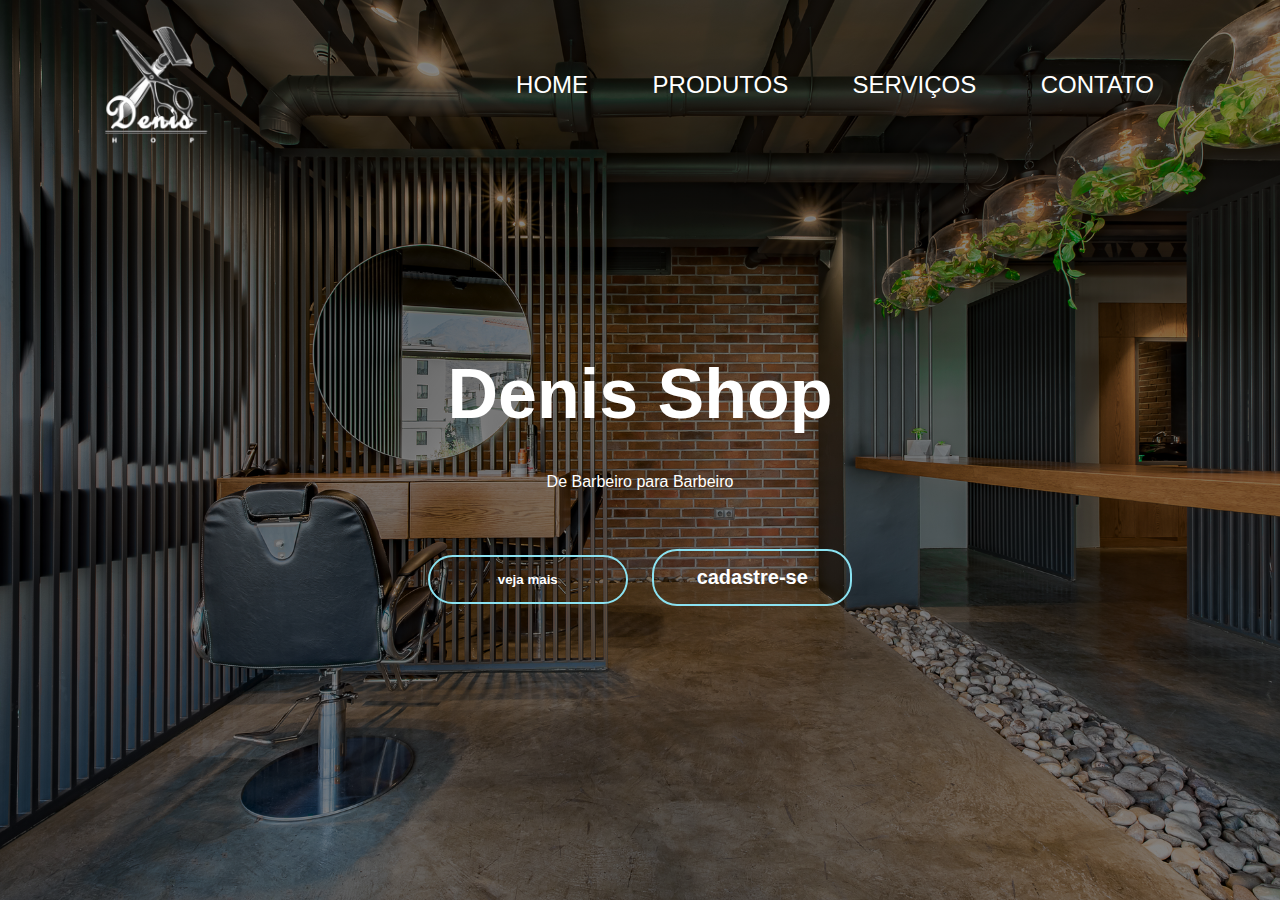
<file: projeto_barbearia/index.html>
<!DOCTYPE html>
<html lang="pt-br">

<head>
    <meta charset="UTF-8">
    <meta http-equiv="X-UA-Compatible" content="IE=edge">
    <meta name="viewport" content="width=device-width, initial-scale=1.0">
    <title>barbearia</title>

    <link rel="stylesheet" href="style.css">


</head>

<body>
    <div class="banner">
        <div>
            <div class="navbar">
                <img src="img/logotipo.png" class="logo">
                <ul>
                    <li><a href="index.html">HOME</a></li>
                    <li><a href="produtos.html">Produtos</a></li>
                    <li><a href="">Serviços</a></li>
                    <li><a href="contato.html">Contato</a></li>
                </ul>

            </div>
        </div>
        <div class="content">
            <h1>Denis Shop</h1>

            <p>De Barbeiro para Barbeiro</p>

            <div>
                <button type="button"> <span></span> veja mais</button>
                <button type="button"><span></span><a href="contato.html">cadastre-se </a></button>
            </div>
        </div>
    </div>

    


</body>

</html>
</file>
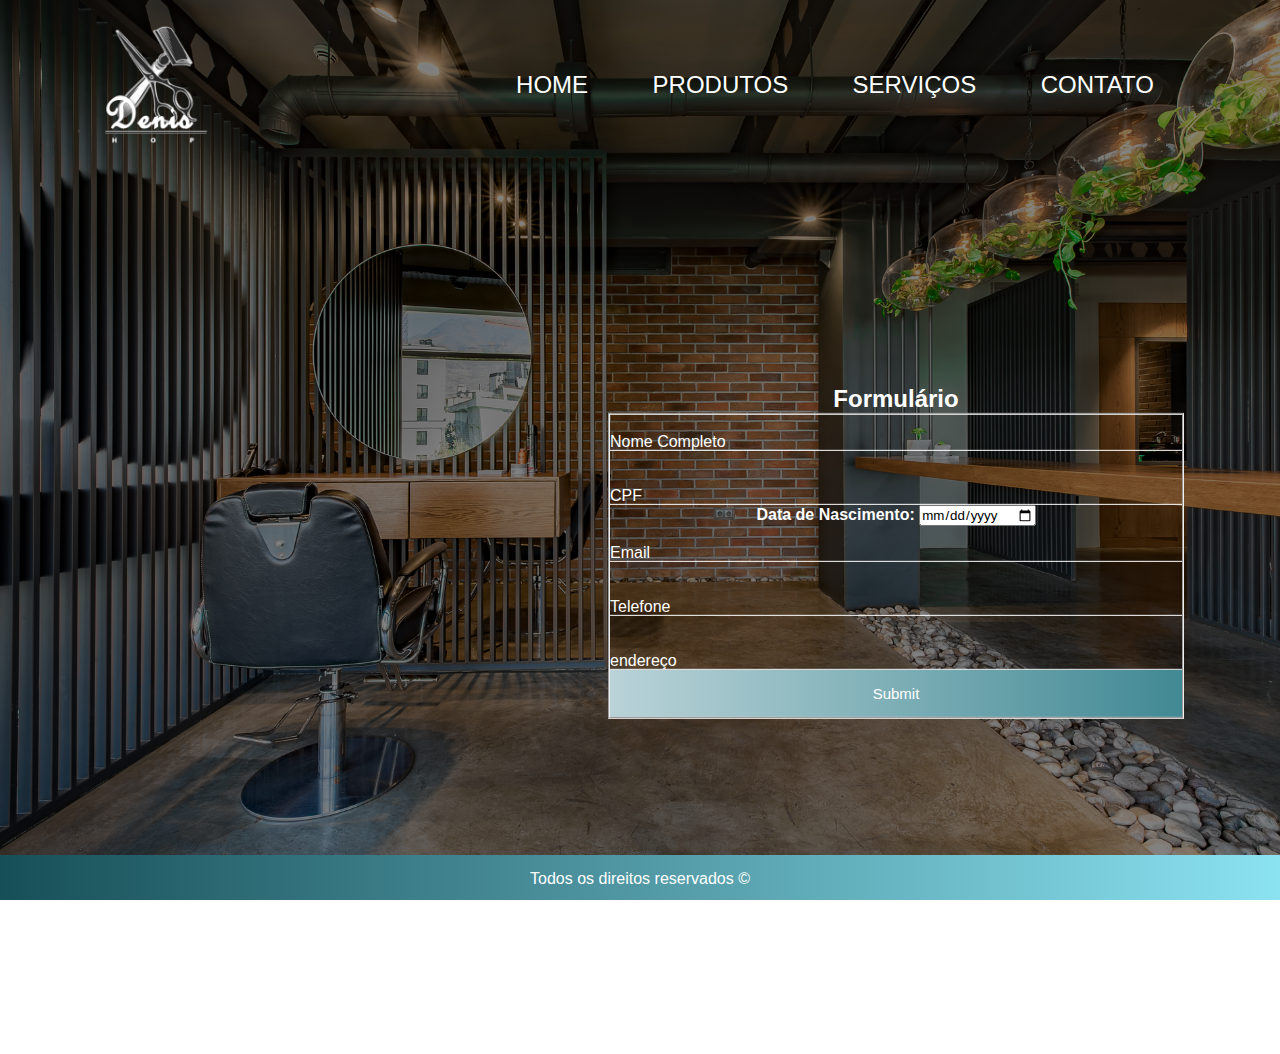
<file: projeto_barbearia/contato.html>
<!DOCTYPE html>
<html lang="pt-br">

<head>
    <meta charset="UTF-8">
    <meta http-equiv="X-UA-Compatible" content="IE=edge">
    <meta name="viewport" content="width=device-width, initial-scale=1.0">
    <title>Contato</title>

    <link rel="stylesheet" href="style.css">

</head>

<body>
    <div class="banner">
        <div>
            <div class="navbar">
                <img src="img/logotipo.png" class="logo">
                <ul>
                    <li><a href="index.html">HOME</a></li>
                    <li><a href="produtos.html">Produtos</a></li>
                    <li><a href="">Serviços</a></li>
                    <li><a href="contato.html">Contato</a></li>
                </ul>
            </div>
        </div>

    </div>

    <div class="cadastro">
        <h2>Formulário</h2>

        <form action="">


            <fieldset>


                
                <br>
                <div class="inputbox">
                    <input type="text" name="nome" id="nome" class="inputuser" required>
                    <label for="nome" class="labelinput">Nome Completo</label>
                </div>
                <br><br>
                <div class="inputbox">
                    <input type="text" name="nome" id="nome" class="inputuser" required>
                    <label for="nome" class="labelinput">CPF</label>
                </div>

                <label for="data_nascimento"> <b>Data de Nascimento:</b></label>
                
                <input type="date" name="data_nascimento" id="data_nascimento" required>


                <br><br>
                <div class="inputbox">
                    <input type="text" name="Email" id="Email" class="inputuser" required>
                    <label for="Email" class="labelinput">Email</label>
                </div>
                <br><br>
                <div class="inputbox">
                    <input type="tel" name="Telefone" id="Telefone" class="inputuser" required>
                    <label for="Telefone" class="labelinput">Telefone</label>
                </div>



                <br><br>
                <div class="inputbox">
                    <input type="text" name="endereco" id="endereco" class="inputuser" required>
                    <label for="endereco" class="labelinput">endereço</label>

                    <input type="submit" name="submit" id="submit">

                </div>
            </fieldset>

        </form>

    </div>
    </div>
    <iframe src="https://www.google.com/maps/embed?pb=!1m18!1m12!1m3!1d3655.268901184263!2d-46.73822858447449!3d-23.630539170036958!2m3!1f0!2f0!3f0!3m2!1i1024!2i768!4f13.1!3m3!1m2!1s0x94ce514586998601%3A0xff94158317332233!2sShopping%20Jardim%20Sul!5e0!3m2!1spt-BR!2sbr!4v1636005108751!5m2!1spt-BR!2sbr"
        width="100%" height="80%" style="border:0;" allowfullscreen="" loading="lazy"></iframe>
    <div class="footer">

        <p>Todos os direitos reservados &copy;</p>
    </div>



</body>
</file>
<file: projeto_barbearia/style.css>
* {
            margin: 0;
            padding: 0;
            font-family: sans-serif;
        }
        
        .banner {
            width: 100%;
            height: 100vh;
            background-image: linear-gradient(rgba(0, 0, 0, 0.486), rgba(0, 0, 0, 0.486)), url(img/barbearia2.jpg);
            background-size: cover;
            background-position: center;
        }
        
        .bannerprodutos {
            height: 12vh;
            background-image: linear-gradient(rgba(0, 0, 0, 0.486), rgba(0, 0, 0, 0.486)), url(img/barbearia2.jpg);
            background-size: cover;
            background-position: center;
        }
        
        .navbar {
            width: 85%;
            margin: auto;
            padding: 25px 0;
            display: flex;
            align-items: center;
            justify-content: space-between;
        }
        
        .logo {
            width: 120px;
            cursor: pointer;
        }
        
        .navbar ul li {
            list-style: none;
            display: inline-block;
            margin: 0 20px;
            position: relative;
        }
        
        .navbar ul li a {
            text-decoration: none;
            color: #fff;
            text-transform: uppercase;
        }
        
        .navbar ul li::after {
            content: '';
            height: 3px;
            width: 0;
            background: rgb(139, 226, 241);
            position: absolute;
            left: 0;
            bottom: -10px;
            transition: 0.8s;
        }
        
        .navbar ul li:hover::after {
            width: 100%;
        }
        
        .content {
            width: 100%;
            position: absolute;
            top: 50%;
            transform: translateY(-50%);
            text-align: center;
            color: #fff;
        }
        
        .content h1 {
            font-size: 70px;
            margin-top: 80px;
        }
        
        .content p {
            margin: 20px auto;
            font-weight: 100;
            line-height: 25px;
        }
        
        button {
            width: 200px;
            padding: 15px 0;
            text-align: center;
            margin: 20px 10px;
            border-radius: 25px;
            font-weight: bold;
            border: 2px solid rgb(139, 226, 241);
            background: transparent;
            color: #fff;
            cursor: pointer;
            position: relative;
            overflow: hidden;
        }
        
        span {
            background: rgb(139, 226, 241);
            height: 100%;
            width: 0;
            border-radius: 25px;
            position: absolute;
            left: 0;
            bottom: 0;
            z-index: -1;
            transition: 0.8s;
        }
        
        button:hover span {
            width: 100%;
        }
        
        botton:hover {
            border: none;
        }
        
        .clear {
            clear: both;
        }
        
        a {
            text-decoration: none;
            color: white;
            font-family: Arial, Helvetica, sans-serif;
            font-size: 1.5em;
            padding: 5px 10px;
        }
        
        a:visited {
            color: white;
        }
        
        a:active {
            color: rgba(89, 89, 202, 0.87);
        }
        
        a:hover {
            
            border-radius: 15px;
        }
        
        p {
            padding: 0px 10px;
        }
        
        P {
            padding: 15px;
        }
        /*PRODUTOS*/
        
        img {
            max-width: 100%;
            display: block;
        }
        
        .flex {
            
            display: flex;
           
        }
        
        .flex>div {
            flex: 1 1 200px;
            margin: 5px;
        }
        
        .item {
            background-image: linear-gradient(rgba(0, 0, 0, 0.486), rgba(0, 0, 0, 0.486)), url(logo/0013.jpg);
            display: flex;
            background-size: cover;
            background-position: center;
            padding-top: 8%;
            margin: 0;
        }
        
        .coupon {
            width: 80%;
            border-radius: 15px;
            margin: 10px;
            max-width: 300px;
        }
        
        .container {
            text-align: center;
            padding: 2px 4px;
            background-color: #f1f1f1;
        }
        
        .promo {
            padding: 3px;
        }
        
        .expire {
            color: red;
        }
        /*Contato*/
        
        .cadastro {
            text-align: center;
            color: white;
            position: absolute;
            top: 54.2%;
            left: 70%;
            transform: translate(-50%, -50%);
            margin-top: 5%;
            width: 45%;
        }
        
        legend {
            border: 1px solid rgb(139, 226, 241);
            ;
            padding: 10px;
            text-align: center;
            background-color: rgb(139, 226, 241);
            ;
            
        }
        
        .inputbox {
            position: relative;
        }
        
        .inputuser {
            background: none;
            border: none;
            border-bottom: 1px solid white;
            outline: none;
            color: white;
            font-size: 15px;
            width: 100%;
            letter-spacing: 2px;
        }
        
        .labelinput {
            position: absolute;
            top: 0px;
            left: 0px;
            pointer-events: none;
            transition: .5s;
        }
        
        .inputuser:focus~.labelinput,
        .inputuser:valid~.labelinput {
            top: -20px;
            font-size: 12px;
            color: rgb(139, 226, 241);
            ;
        }
        
        #submit {
            background-image: linear-gradient( to right, rgb(185, 211, 216), rgb(65, 137, 148));
            width: 100%;
            border: none;
            padding: 15px;
            color: white;
            font-size: 15px;
            cursor: pointer;
        }
        
        #submit:hover {
            background-image: linear-gradient( to left, rgb(139, 226, 241), rgb(23, 79, 88));
        }
        
        .footer {
            position: fixed;
            left: 0;
            bottom: 0;
            width: 100%;
            height: 5vh;
            background-image: linear-gradient( to left, rgb(139, 226, 241), rgb(23, 79, 88));
            color: white;
            text-align: center;
        }
</file>
